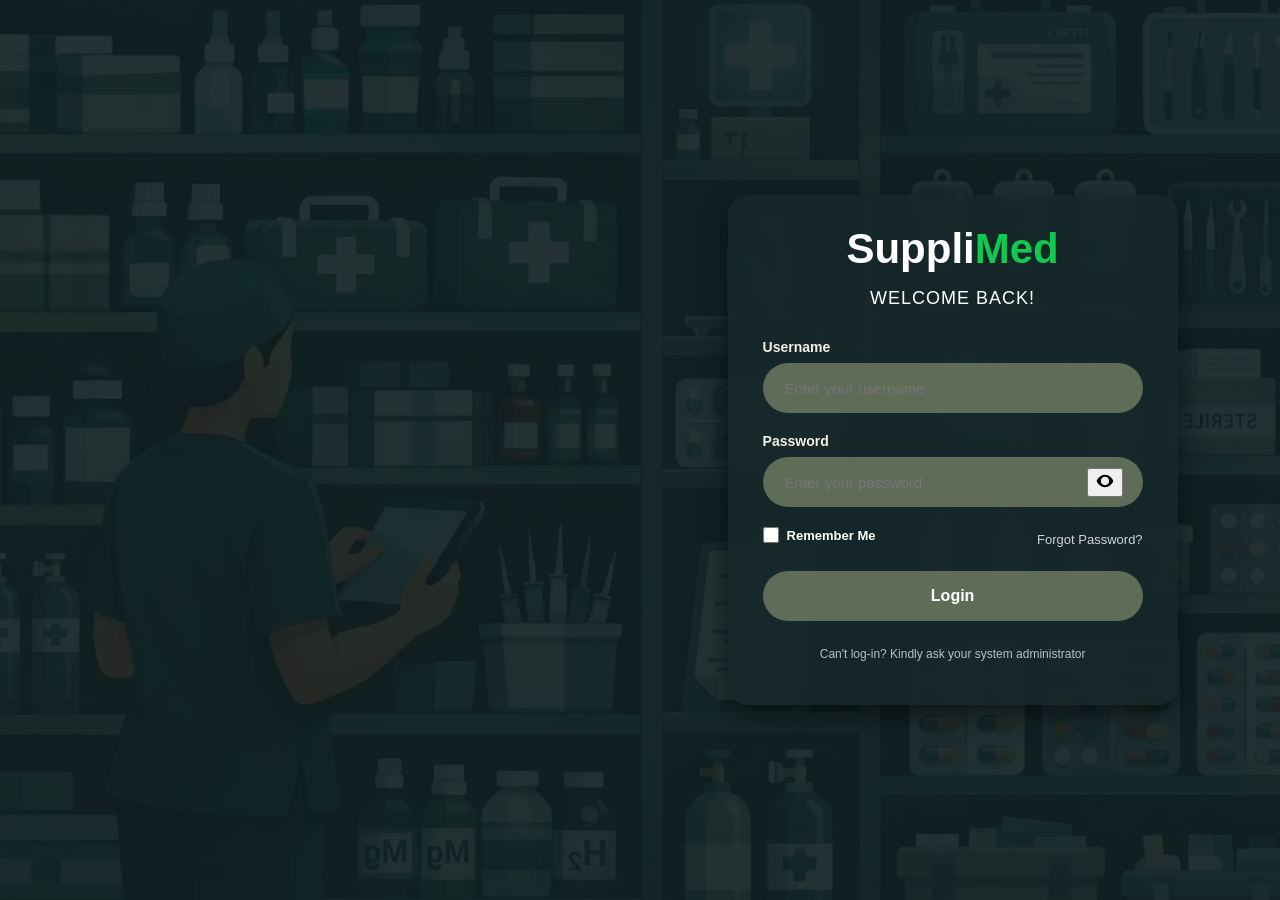
<file: SuppliMed/frontend/index.html>
<!DOCTYPE html>
<html lang="en">
<head>
    <meta charset="UTF-8">
    <meta name="viewport" content="width=device-width, initial-scale=1.0">
    <title>SuppliMed Login</title>
    <link rel="stylesheet" href="css/login.css">
</head>
<body>

    <div class="login-container">
        <div class="login-card">
            <h1 class="logo">Suppli<span>Med</span></h1>
            <h2>WELCOME BACK!</h2>
            
            <div class="input-group">
                <label>Username</label>
                <div class="input-wrapper">
                    <input type="text" id="username" placeholder="Enter your username">
                </div>
            </div>

            <div class="input-group">
                <label>Password</label>
                <div class="input-wrapper">
                    <input type="password" id="password" placeholder="Enter your password">
                    <button type="button" id="togglePassword" class="eye-btn">
                        <svg id="eyeIcon" viewBox="0 0 24 24" width="24" height="24">
                            <path d="M12 4.5C7.3 4.5 3.3 8.3 2 12c1.3 3.7 5.3 7.5 10 7.5s8.7-3.8 10-7.5c-1.3-3.7-5.3-7.5-10-7.5zM12 17c-2.8 0-5-2.2-5-5s2.2-5 5-5 5 2.2 5 5-2.2 5-5 5z"/>
                        </svg>
                    </button>
                </div>
            </div>

            <div class="options-row">
                <label class="remember-me">
                    <input type="checkbox" id="rememberMe">
                    <span>Remember Me</span>
                </label>
                <a href="#" class="forgot-link">Forgot Password?</a>
            </div>

            <button id="btnLogin" class="btn-login" onclick="handleLogin()">Login</button>
            
            <p id="message"></p>

            <p class="footer-note">Can't log-in? Kindly ask your system administrator</p>
        </div>
    </div>

    <script src="js/auth.js"></script>
</body>
</html>
</file>
<file: SuppliMed/frontend/css/login.css>
body {
    margin: 0;
    padding: 0;
    height: 100vh;
    display: flex;
    align-items: center;
    justify-content: flex-end; /* Keeps it on the right side */
    background: #0f1c1d;
    background-size: cover;
    font-family: 'Segoe UI', sans-serif;
    color: white;
    padding-right: 8%; 
    position: relative;
    overflow: hidden;
}

body::before {
    content: "";
    position: absolute;
    top: 0;
    left: 0;
    width: 100%;
    height: 100%;
    background: url('../background.png') no-repeat center center fixed;
    background-size: cover;
    opacity: 0.3;
    z-index: -1;  
}

.login-card {
    width: 380px; 
    background-color: #17292bcd;
    border-radius: 20px;
    padding: 30px 35px;
    box-shadow: 0 10px 25px rgba(0,0,0,0.5);
    backdrop-filter: blur(5px); 
}

.logo { 
    font-size: 42px;
    text-align: center; 
    margin: 0 0 5px 0; 
}
.logo span { color: #10C94F; }

h2 { 
    font-size: 18px; 
    text-align: center; 
    margin-bottom: 30px; 
    font-weight: normal;
    letter-spacing: 1px;
}

/* Compact Inputs */
label { 
    display: block; 
    font-size: 14px;
    font-weight: bold; 
    margin-bottom: 8px; 
    color: #F4EFE6; 
}

.input-wrapper {
    background: #5E6C58; 
    border-radius: 25px;
    height: 50px;
    display: flex;
    align-items: center;
    padding: 0 20px;
    margin-bottom: 20px;
}

input {
    background: transparent;
    border: none;
    color: #F4EFE6;
    font-size: 15px;
    width: 100%;
    outline: none;
}

/* Smaller Icons */
.eye-btn svg {
    width: 20px;
    height: 20px;
}

.options-row {
    display: flex;
    justify-content: space-between;
    margin-bottom: 30px;
    font-size: 13px;
}

/* Compact Button */
.btn-login {
    width: 100%;
    height: 50px; 
    background: #5E6C58;
    color: white;
    border: none;
    border-radius: 25px;
    font-size: 16px;
    font-weight: 600;
    cursor: pointer;
    transition: all 0.2s;
}

.btn-login:hover { background: #4a5545; }

.footer-note {
    text-align: center;
    margin-top: 25px;
    font-size: 12px;
    opacity: 0.7;
    line-height: 1.4;
}

.options-row {
    display: flex;
    justify-content: space-between; 
    align-items: center;
    width: 100%;
    margin-top: 15px;
    margin-bottom: 20px;
}

.remember-me {
    display: flex;
    align-items: center; 
    gap: 8px;           
    cursor: pointer;
    font-size: 13px;
    color: white;
    white-space: nowrap; 
}

.remember-me input[type="checkbox"] {
    margin: 0; 
    cursor: pointer;
    width: 16px;
    height: 16px;
}

.forgot-link {
    font-size: 13px;
    color: white;
    text-decoration: none;
    opacity: 0.8;
}

.forgot-link:hover {
    opacity: 1;
    text-decoration: underline;
}
</file>
